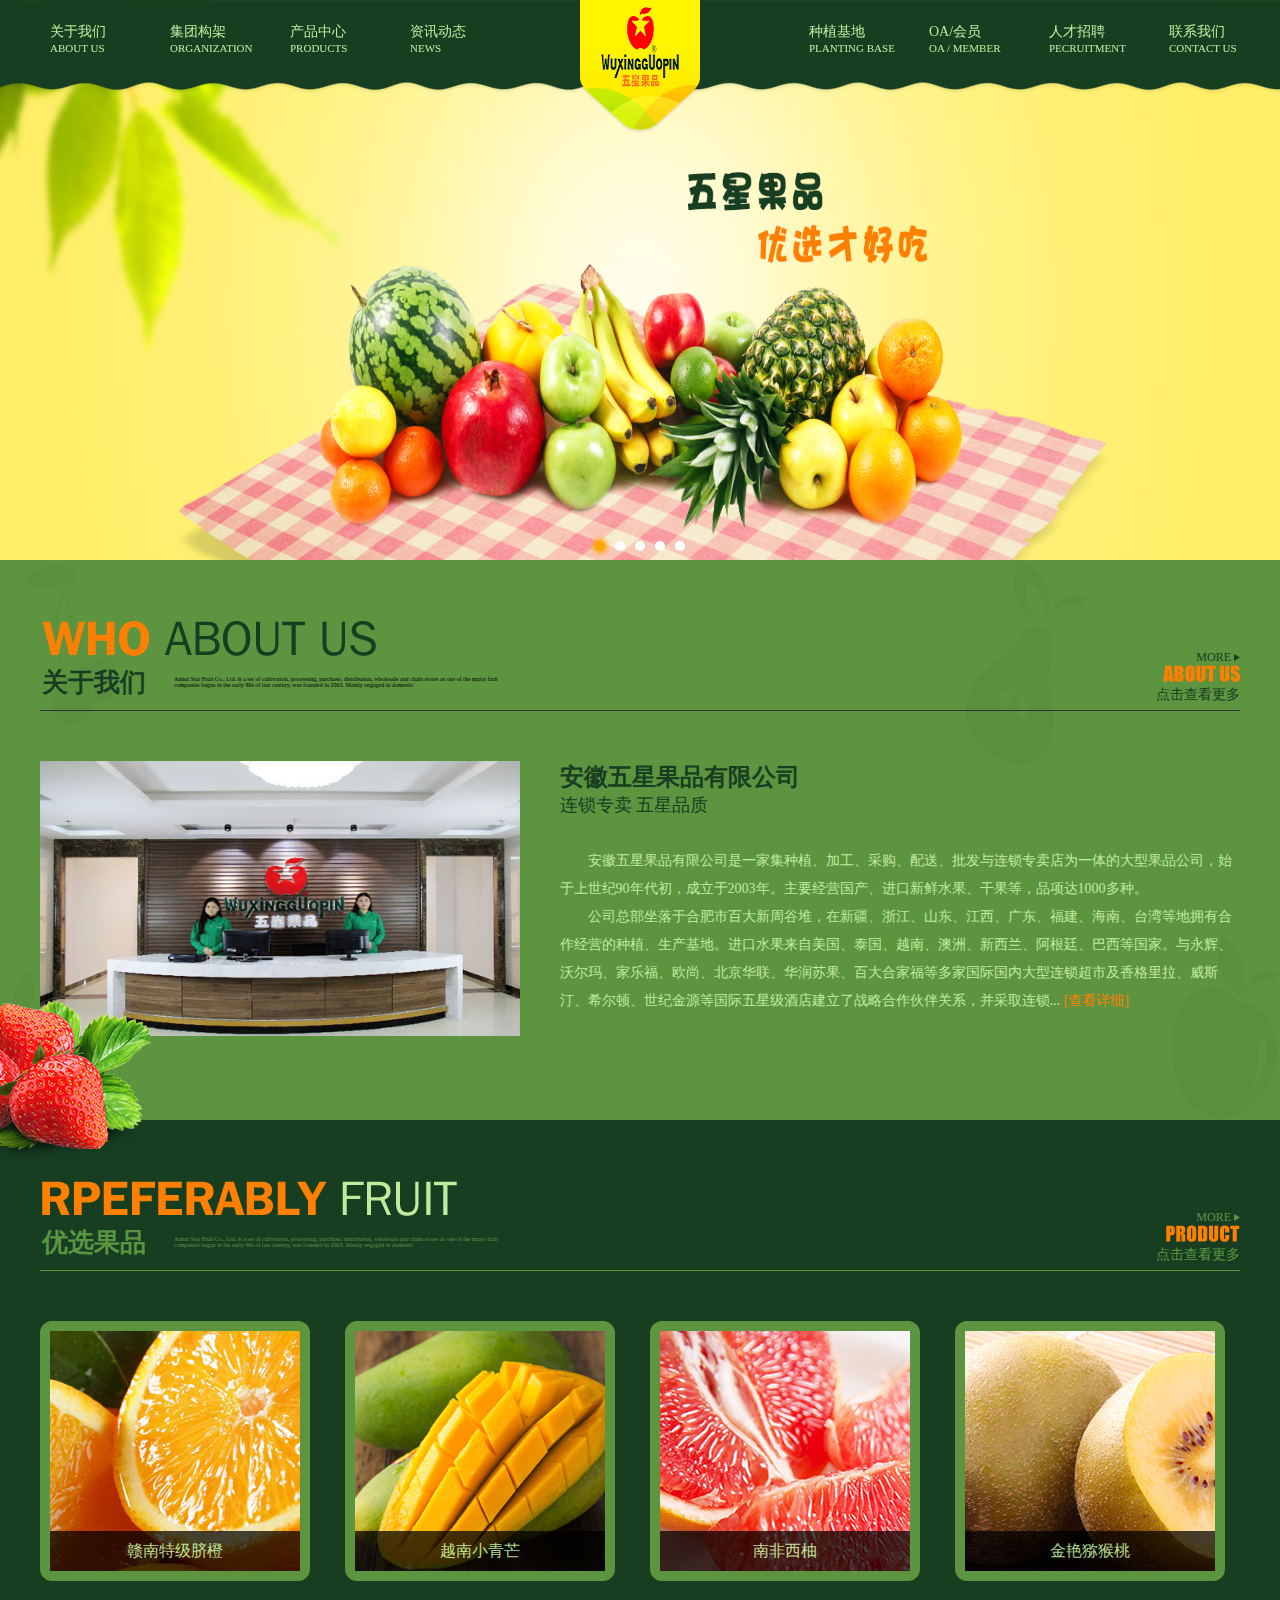
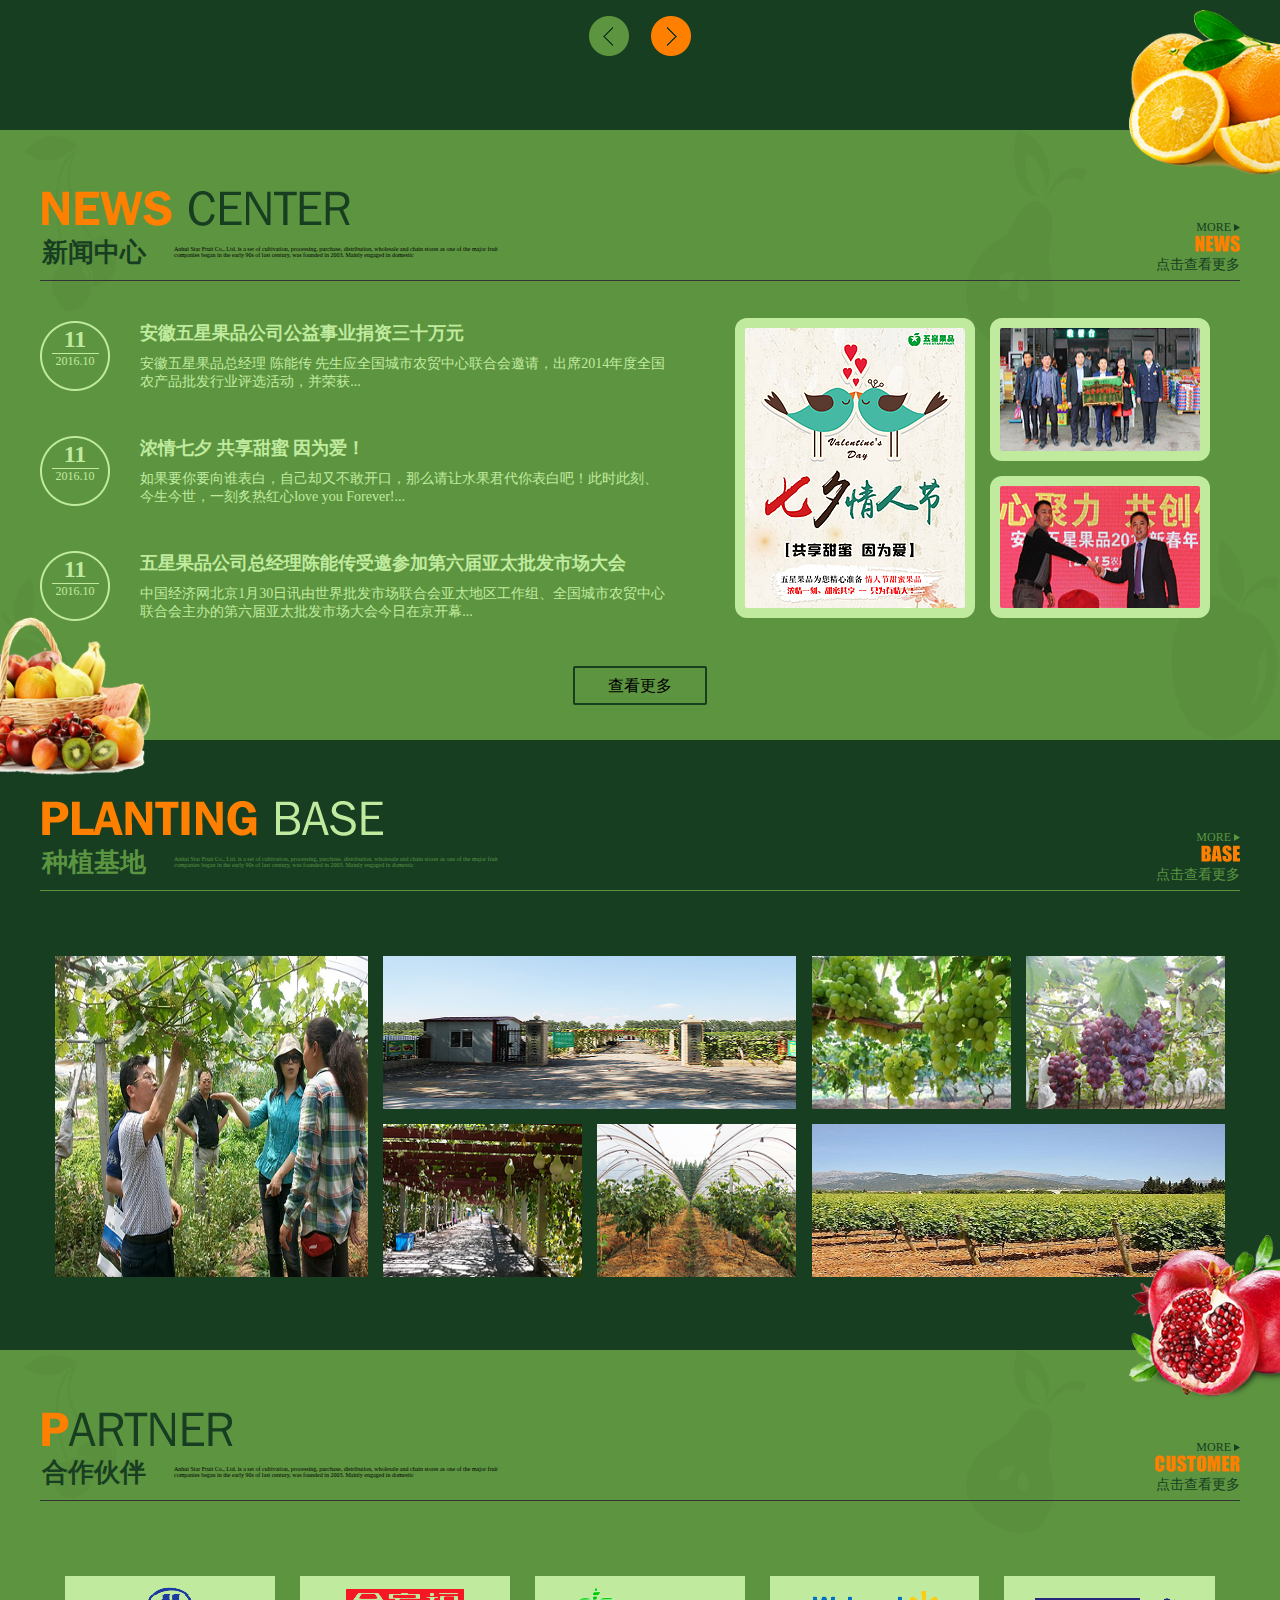
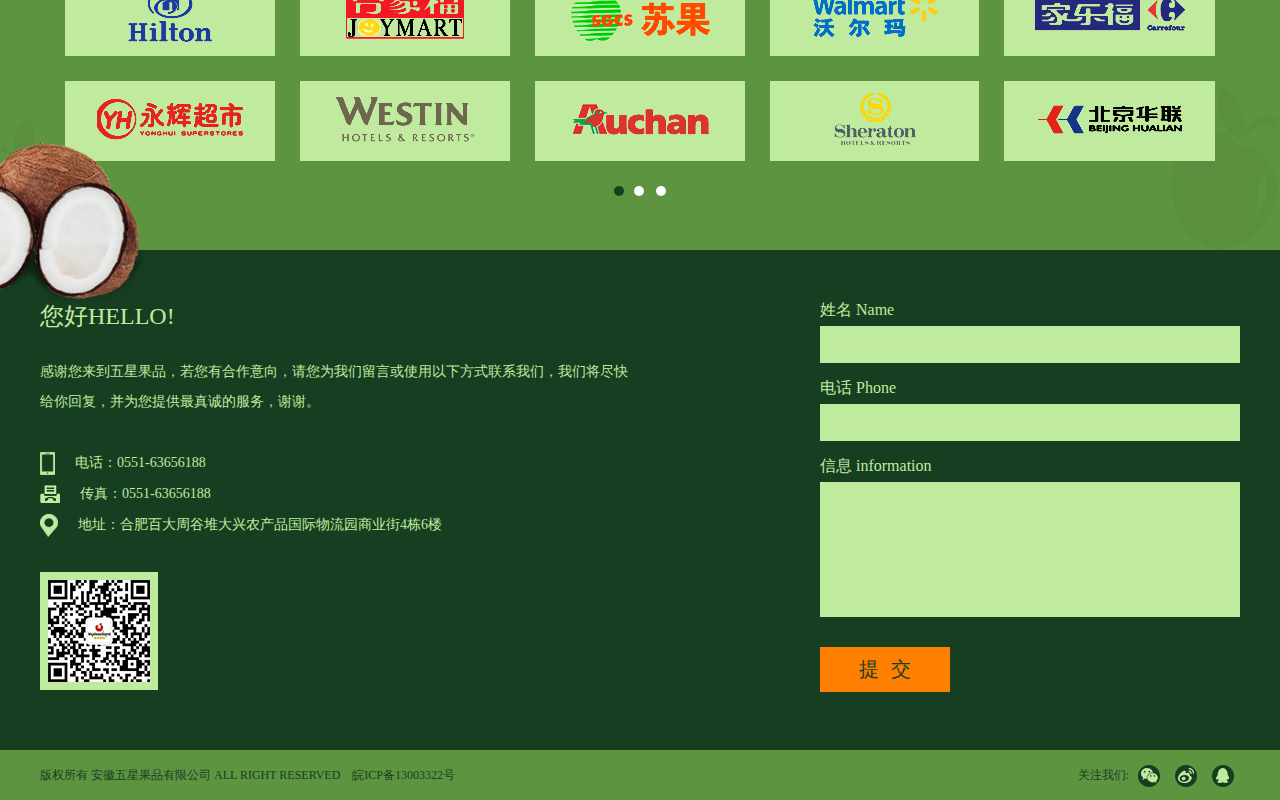
<file: index.html>
<!DOCTYPE html>
<html>
<head>
	<title>水果商店</title>
	<link rel="stylesheet" type="text/css" href="css/index.css">
	<script type="text/javascript" src="js/jquery/jquery.js"></script>
	<meta charset="utf-8">
	<link rel="stylesheet" href="js/dist/pageSwitch.min.css">
</head>
<body>
	<!-- 顶部 -->
	<div id="top" class="publicity">
		<div id="top_content" class="content_publicity">
			<div id="nav_left">
				<ul class="list">
					<li>
						<a href="#1F">
							<p>关于我们</p>
							<p class="top_font">ABOUT US</p>
						</a>
					</li>
					<li>
						<a href="#">
							<p>集团构架</p>
							<p class="top_font">ORGANIZATION</p>
						</a>
					</li>
					<li>
						<a href="#2F">
							<p>产品中心</p>
							<p class="top_font">PRODUCTS</p>
						</a>
					</li>
					<li>
						<a href="#3F">
							<p>资讯动态</p>
							<p class="top_font">NEWS</p>
						</a>
					</li>
				</ul>
			</div>
			<div id="nav_right">
				<ul class="list">
					<li>
						<a href="#4F">
							<p>种植基地</p>
							<p class="top_font">PLANTING BASE</p>	
						</a>
					</li>
					<li>
						<a href="#">
							<p>OA/会员</p>
							<p class="top_font">OA / MEMBER</p>
						</a>
					</li>
					<li>
						<a href="#">
							<p>人才招聘</p>
							<p class="top_font">PECRUITMENT</p>
						</a>
					</li>
					<li>
						<a href="#7F">
							<p>联系我们</p>
							<p class="top_font">CONTACT US</p>
						</a>
					</li>
				</ul>
			</div>
		</div>
	</div>

	<!-- 展示 -->
	<div id="show" class="publicity">
		<div class="sections">
			<div class="section" id="section0"></div>
			<div class="section" id="section1"></div>
			<div class="section" id="section2"></div>
			<div class="section" id="section3"></div>
			<div class="section" id="section4"></div>
		</div>
	</div>
	
	<div class="black one"><a name="1F"></a></div> 

	<!-- 关于我们 -->
	<div id="about" class="publicity">
		<div id="about_content" class="content_publicity">
			<div class="title about_border">
				<div class="title_left">
					<table>
						<tr>
							<td colspan="2"><img src="images/who_about_us.png" alt="who_about_us"/></td>
						</tr>
						<tr>
							<td class="title_style about_us_color" >关于我们</td>
							<td>
								<p class="title_content_font" class="about_us_color">
								Anhui Star Fruit Co., Ltd. is a set of cultivation, processing, purchase, distribution, wholesale and
								chain stores as one of the major fruit companies began in the early 90s of last
								century, was founded in 2003. Mainly engaged in domestic
								</p>
							</td>
						</tr>
					</table>
				</div>
				<div class="title_right">
					<ul>
						<li class="more_font about_us_color"><a href="#">MORE <img src="images/ico_arr.png" alt="箭头"/></a></li>
						<li><img src="images/about_us.png" alt="about_us"/></li>
						<li class="click_font about_us_color"><a href="#">点击查看更多</a></li>
					</ul>
				</div>
			</div>
			<!-- 横线 -->
			<div><hr class="line black_color"/></div>

			<div class="content">
				<div class="about_content_left">
					<img src="images/IMG.png" alt="IMG" class="img_style">
				</div>

				<div class="about_content_right">
					<p class="content_title_style">安徽五星果品有限公司</p>
					<p class="sub_title_style">连锁专卖 五星品质</p>
					<p class="content_style">
					 安徽五星果品有限公司是一家集种植、加工、采购、配送、批发与连锁专卖店为一体的大型果品公司，始于上世纪90年代初，成立于2003年。主要经营国产、进口新鲜水果、干果等，品项达1000多种。
				    </p>
				    <p class="content_style">
				    	公司总部坐落于合肥市百大新周谷堆，在新疆、浙江、山东、江西、广东、福建、海南、台湾等地拥有合作经营的种植、生产基地。进口水果来自美国、泰国、越南、澳洲、新西兰、阿根廷、巴西等国家。与永辉、沃尔玛、家乐福、欧尚、北京华联、华润苏果、百大合家福等多家国际国内大型连锁超市及香格里拉、威斯汀、希尔顿、世纪金源等国际五星级酒店建立了战略合作伙伴关系，并采取连锁... <span class="color_style"> [查看详细]
				    	</span>
				    </p>
				</div>
			</div>
		</div>
	</div>
	
	
	
	<!-- 草莓 -->
	<div class="strawberry"></div> 
	<div class="black two"><a name="2F"></a></div> 
		
	<!-- 果品 -->
	<div id="fruit" class="publicity">
		<div id="fruit_content" class="content_publicity">
			<div class="title fruit_border">
				<div class="title_left">
					<table>
						<tr>
							<td colspan="2"><img src="images/rpeferably_fruit.png" alt="who_about_us"/></td>
						</tr>
						<tr>
							<td class="title_style fruit_color">优选果品</td>
							<td>
								<p class="title_content_font fruit_color">
								Anhui Star Fruit Co., Ltd. is a set of cultivation, processing, purchase, distribution, wholesale and
								chain stores as one of the major fruit companies began in the early 90s of last
								century, was founded in 2003. Mainly engaged in domestic
								</p>
							</td>
						</tr>
					</table>
				</div>
				<div class="title_right">
					<ul>
						<li class="more_font fruit_color" ><a href="#">MORE <img src="images/ico_arr1.png" alt="箭头"/></a></li>
						<li><img src="images/product.png" alt="about_us"/></li>
						<li class="click_font fruit_color"><a href="#">点击查看更多</a></li>
					</ul>
				</div>
			</div>

			<!-- 横线 -->
			<div><hr class="line green_color"/></div>

			<div class="picture">
				<table cellspacing="35px">
					<tr>
						<td>
							<div class="picture_border border_position_left demo">
								<a href=""><img class="image1" src="images/image1.png" alt="image1"></a>
								<div class="dark_bar">赣南特级脐橙</div>
								<div class="cover">  
									<div  class="cover_conent">
										<p>赣南特级脐橙</p>
										<a href="#"><img src="images/add.png" alt="add"></a>
									</div>
							 	</div> 
							</div>
						</td>
						<td>
							<div class="picture_border">
								<a href=""><img class="image2" src="images/image2.png" alt="image2"></a>
								<div class="dark_bar">越南小青芒</div>
								<div class="cover">  
									<div  class="cover_conent">
										<p>越南小青芒</p>
										<a href="#"><img src="images/add.png" alt="add"></a>
									</div>
							 	</div> 
						    </div>
					    </td>
						<td>
							<div class="picture_border">
								<a href=""><img class="image3" src="images/image3.png" alt="image3"></a>
								<div class="dark_bar">南非西柚</div>
								<div class="cover">  
									<div class="cover_conent">
										<p>南非西柚</p>
										<a href="#"><img src="images/add.png" alt="add"></a>
									</div>
							 	</div> 
							</div>
						</td>
						<td>
							<div class="picture_border ">
								<a href=""><img class="image4" src="images/image4.png" alt="image4"></a>
								<div class="dark_bar">金艳猕猴桃</div>
								<div class="cover">  
									<div  class="cover_conent">
										<p>金艳猕猴桃</p>
										<a href="#"><img src="images/add.png" alt="add"></a>
									</div>
							 	</div> 
							</div>
						</td>
					</tr>
				</table>

				<div class="arrows">
					<div class="left_arrow"><a class="control" onclick="pre()"><img src="images/arrow_left.png" alt="left_arrow"></a></div>
					<div class="right_arrow "><a class="control" onclick="next()"><img src="images/arrow_right.png" alt="right_arrow"></a></div>
				</div>
			</div>
		</div>
	</div>
	

	<!-- 橘子 -->
	<div class="orange"></div>
	<div class="black three"><a name="3F"></a></div> 

	<!-- 新闻 -->
	<div id="news" class="publicity">
		<div id="news_content" class="content_publicity">
			<div class="title about_border">
				<div class="title_left">
					<table>
						<tr>
							<td colspan="2"><img src="images/news_center.png" alt="who_about_us"/></td>
						</tr>
						<tr>
							<td class="title_style about_us_color">新闻中心</td>
							<td>
								<p class="title_content_font" class="about_us_color">
								Anhui Star Fruit Co., Ltd. is a set of cultivation, processing, purchase, distribution, wholesale and
								chain stores as one of the major fruit companies began in the early 90s of last
								century, was founded in 2003. Mainly engaged in domestic
								</p>
							</td>
						</tr>
					</table>
				</div>
				<div class="title_right">
					<ul>
						<li class="more_font about_us_color"><a href="#">MORE <img src="images/ico_arr.png" alt="箭头"/></a></li>
						<li><img src="images/news.png" alt="about_us"/></li>
						<li class="click_font about_us_color"><a href="#">点击查看更多</a></li>
					</ul>
				</div>
			</div>
			
			<!-- 横线 -->
			<div><hr class="line black_color"/></div>

			<div class="news_content_bottom">
				<div class="bottom_top">
					<div class="bottom_text">
						<ul>
							<li>
								<div class="text_left">
									<div class="text_left_img">
										<div class="calendar_data news_color">
											<p style="font-size:24px; font-weight: bold;">11</p>
											<hr/>
											<p style="font-size:12px;">2016.10</p>
										</div>
									</div>
								</div>
								<div class="text_right">
									<p class="text_right_title news_color">安徽五星果品公司公益事业捐资三十万元</p>
									<p class="text_right_content news_color">安徽五星果品总经理 陈能传 先生应全国城市农贸中心联合会邀请，出席2014年度全国农产品批发行业评选活动，并荣获...</p>
								</div>
							</li>
							<li>
								<div class="text_left">
									<div class="text_left_img">
										<div class="calendar_data news_color">
											<p style="font-size:24px; font-weight: bold;">11</p>
											<hr/>
											<p style="font-size:12px;">2016.10</p>
										</div>
									</div>
								</div>
								<div class="text_right">
									<p class="text_right_title news_color">浓情七夕 共享甜蜜 因为爱！</p>
									<p class="text_right_content news_color">如果要你要向谁表白，自己却又不敢开口，那么请让水果君代你表白吧！此时此刻、今生今世，一刻炙热红心love you Forever!...</p>
								</div>
							</li>
							<li>
								<div class="text_left">
									<div class="text_left_img">
										<div class="calendar_data news_color">
											<p style="font-size:24px; font-weight: bold;">11</p>
											<hr/>
											<p style="font-size:12px;">2016.10</p>
										</div>
									</div>
								</div>
								<div class="text_right">
									<p class="text_right_title news_color">五星果品公司总经理陈能传受邀参加第六届亚太批发市场大会</p>
									<p class="text_right_content news_color">中国经济网北京1月30日讯由世界批发市场联合会亚太地区工作组、全国城市农贸中心联合会主办的第六届亚太批发市场大会今日在京开幕...</p>
								</div>
							</li>
						</ul>
					</div>
					<div class="bottom_img">
						<table cellspacing="15px">
							<tr>
								<td class="left_border img1" rowspan="2">
								</td>
								<td class="right_border img2">
								</td>
							</tr>
							<tr>
								<td class="right_border img3">
								</td>
							</tr>
						</table>
					</div>
				</div>
				<div class="bottom_bottom">
					<a href="#">查看更多</a>
				</div>
			</div>
		</div>
	</div>
	
	
	
	<!-- 水果篮 -->
	<div class="fruitbasket"></div>
	<div class="black four"><a name="4F"></a></div> 
	
	<!-- 基地 -->
	<div id="base" class="publicity">
		<div id="base_content" class="content_publicity">
			<div class="title fruit_border">
				<div class="title_left">
					<table>
						<tr>
							<td colspan="2"><img src="images/planting_base.png" alt="planting_base"/></td>
						</tr>
						<tr>
							<td class="title_style fruit_color">种植基地</td>
							<td>
								<p class="title_content_font fruit_color">
								Anhui Star Fruit Co., Ltd. is a set of cultivation, processing, purchase, distribution, wholesale and
								chain stores as one of the major fruit companies began in the early 90s of last
								century, was founded in 2003. Mainly engaged in domestic
								</p>
							</td>
						</tr>
					</table>
				</div>
				<div class="title_right">
					<ul>
						<li class="more_font fruit_color" ><a href="#">MORE <img src="images/ico_arr1.png" alt="箭头"/></a></li>
						<li><img src="images/base.png" alt="base"/></li>
						<li class="click_font fruit_color"><a href="#">点击查看更多</a></li>
					</ul>
				</div>
			</div>
			
			<!-- 横线 -->
			<div><hr class="line green_color"/></div>

			<div class="base_picture">
				<table cellspacing="15px"  border="0"  cellpadding="0">
					<tr>
						<td rowspan="2" class="picture1 picture_position" ></td>
						<td colspan="2" class="picture2"></td>
						<td class="picture3"></td>
						<td class="picture4"></td>
					</tr>
					<tr>
						<td class="picture5"></td>
						<td class="picture6"></td>
						<td colspan="2" class="picture7"></td>
					</tr>
				</table>
			</div>
		</div>
	</div>
	
	
	<!-- 石榴 -->
	<div class="guava"></div>

	<!-- 伙伴 -->
	<div id="partner" class="publicity">
		<div id="partner_content" class="content_publicity">
			<div class="title about_border">
				<div class="title_left">
					<table>
						<tr>
							<td colspan="2"><img src="images/partner.png" alt="partner"/></td>
						</tr>
						<tr>
							<td class="title_style about_us_color">合作伙伴</td>
							<td>
								<p class="title_content_font" class="about_us_color" style="font-size: 6px;">
								Anhui Star Fruit Co., Ltd. is a set of cultivation, processing, purchase, distribution, wholesale and
								chain stores as one of the major fruit companies began in the early 90s of last
								century, was founded in 2003. Mainly engaged in domestic
								</p>
							</td>
						</tr>
					</table>
				</div>
				<div class="title_right">
					<ul>
						<li class="more_font about_us_color"><a href="#">MORE <img src="images/ico_arr.png" alt="箭头"/></a></li>
						<li><img src="images/customer.png" alt="customer"/></li>
						<li class="click_font about_us_color"><a href="#">点击查看更多</a></li>
					</ul>
				</div>
			</div>

			<!-- 横线 -->
			<div><hr class="line black_color"/></div>
		    
		    <div class="partners">
<!-- 		    	<div class="partners_top">
		    		<div class="partners_member"><img src="images/hilton.png" alt="hilton"/></div>
		    		<div class="partners_member"><img src="images/hejiafu.png" alt="hejiafu"/></div>
		 			<div class="hr_h"></div> 
		    		<div class="partners_member"><img src="images/socs.png" alt="socs"/></div>
		    		<div class="partners_member"><img src="images/walmart.png" alt="walmart"/></div>
		    		<div class="partners_member"><img src="images/jialefu.png" alt="jialefu"/></div>
		    	</div>
		    	<div class="partners_bottom">
		    		<div class="partners_member"><img src="images/yh.png" alt="yh"/></div>
		    		<div class="partners_member"><img src="images/westin.png" alt="westin"/></div>
		    		<div class="partners_member"><img src="images/auchan.png" alt="auchan"/></div>
		    		<div class="partners_member"><img src="images/sheraton.png" alt="sheraton"/></div>
		    		<div class="partners_member"><img src="images/bjhualian.png" alt="bjhualian"/></div>
		    	</div> -->
		    	<table cellspacing="25" cellpadding="15">
		    		<tr> 
		    			<td class="table_style"><img src="images/hilton.png" alt="hilton"/></td>
		    			<td class="table_style"><img src="images/hejiafu.png" alt="hejiafu"/></td>
		    			<td class="table_style"><img src="images/socs.png" alt="socs"/></td>
		    			<td class="table_style"><img src="images/walmart.png" alt="walmart"/></td>
		    			<td class="table_style"><img src="images/jialefu.png" alt="jialefu"/></td>
		    		</tr>
		    		<tr>
		    			<td class="table_style"><img src="images/yh.png" alt="yh"/></td>
		    			<td class="table_style"><img src="images/westin.png" alt="westin"/></td>
		    			<td class="table_style"><img src="images/auchan.png" alt="auchan"/></td>
		    			<td class="table_style"><img src="images/sheraton.png" alt="sheraton"/></td>
		    			<td class="table_style"><img src="images/bjhualian.png" alt="bjhualian"/></td>
		    		</tr>
		    	</table>

		    	<div class="center">
		    		<div class="dot dot_left"></div>
		    		<div class="dot dot_center"></div>
		    		<div class="dot dot_right"></div>
		    	</div>
		    </div>
			
		</div>
	</div>

	
	<!-- 椰子 -->
	<div class="coco"></div>
	<div><a name="7F"></a></div> 

	<!-- 加入我们 -->
	<div id="join" class="publicity">
		<div id="join_content" class="content_publicity">
			<div class="join_left">
				<p class="join_title_font">您好HELLO!</p>
				<p class="join_text_font join_text_position">感谢您来到五星果品，若您有合作意向，请您为我们留言或使用以下方式联系我们，我们将尽快给你回复，并为您提供最真诚的服务，谢谢。</p>

				<div class="info">
					<p class="join_text_font"><img src="images/tel.png" alt="tel"/>电话：0551-63656188</p>
					<p class="join_text_font"><img src="images/fax.png" alt="fax"/>传真：0551-63656188</p>
					<p class="join_text_font"><img src="images/address.png" alt="address"/>地址：合肥百大周谷堆大兴农产品国际物流园商业街4栋6楼</p>
				</div>

				<div class="code">
					<img src="images/code.png" alt="code"/>
				</div>
			</div>
			
			<div class="join_right">
				<form>
					<p class="name"><label for="name">姓名 Name</label></p>
					<input type="text" name="name" id="name" class="text_style join_color"/>
					<p class="label_style"><label for="phone" >电话 Phone</label></p>
					<input type="text" name="phone" id="tel" class="text_style join_color">
					<p class="label_style"><label for="information">信息 information</label></p>
					<input type="textarea" name="information" id="info" class="info_text_style join_color">
					<p><input type="submit" name="submit" class="button_style" value="提  交" id="submit"></p>
				</form>
			</div>
		</div>
	</div>
	

	<!-- 底部 -->
	<div id="bottom" class="publicity">
		<div id="bottom_content" class="content_publicity">
			<div class="bottom_left bottom_color">
				<p>版权所有 安徽五星果品有限公司 ALL RIGHT RESERVED　皖ICP备13003322号</p>
			</div>
			<div class="bottom_right bottom_color">
				<sanp>关注我们:</sanp>
				<img src="images/weixin.png" alt="weixin"" />
				<img src="images/weibo.png" alt="weibo"/>
				<img src="images/qq.png" alt="qq"/>
			</div>
		</div>
	</div>

	<!-- 引入js -->
	<script src="js/dist/pageSwitch.min.js"></script>	
	<script type="text/javascript"  src="js/index.js"></script>	
	<script type="text/javascript" src="js/showCarousel.js"></script>
	<script type="text/javascript"  src="js/switchover.js"></script>
	<script type="text/javascript" src="js/jquery/YuxiSlider.jQuery.min.js"></script>
</body>
</html>
</file>
<file: css/index.css>
* {
	margin: 0px;
	padding: 0px;
}

body, html {
    font-family: Microsoft YaHei;
    margin: 0 auto; 
    background: #fff;
    margin: 0 auto;
}

li, ul, p , a{
	font-family: Microsoft YaHei;
	list-style: none;
	text-decoration: none;
	color: unset;
}

/*div {
	border: solid 1px red;
}*/

/*************************************/
/*公共属性*/
/*************************************/
.publicity {
	width: 100%;
	/*float: left;*/
	overflow: hidden;/*隐藏超出*/
}

.content_publicity {
	width: 1200px;
	margin: 0 auto;
}

.title {
	height: 150px;
	position: relative;
}
.title_left {
	width: 40%;
	position:absolute;
	left:0;
	bottom:6px;
}
.title_right {
	width: 25%;
	position:absolute;
	right: 0;
	bottom:6px;
	text-align: right;
}
.line {
	border-top: 1px solid;
	border-left: none;
	border-right: none;
	border-bottom: none;
	width: 100%;
}
/*样式*/
.title_style{width: 130px; height: 40px; font-size: 26px; font-weight: bold;}
.title_content_font {font-size: 6px;}
.more_font {font-size: 12px;}
.click_font {font-size: 14px;}
.black_color {color: #333;}
.green_color{color: #5b9541;}

/*************************************/
/*顶部*/
/*************************************/
#top {
	width: 100%;
	height: 134px;
	background: url("../images/top.png") no-repeat;
	background-size:100% 100%;
	position: fixed;
	z-index: 1000;
}
#top_content {
	margin-top: 23px;
}
#nav_left {
	width: 40%;
	float:left;
}

#nav_right{
	width: 40%;
	float: right;
	margin-right: -39px;
}

.top_font{font-size: 11px;}

/*导航*/
.list {
	margin: 0px;
	padding: 0px;
}
.list li {
	display: inline; /*作用于内嵌的所有元素*/
	line-height: 17px; 
	float: left;
    list-style-type: none; 
    text-decoration: none;
	width: 110px;
	margin-left: 10px;	
}

.list li:hover {

}
/*子菜单垂直*/
.list li a {
	color: #c0eb9f;
	display: block;
	text-align:left;
    text-decoration: none;
    font-size: 14px;
}

/*************************************/
/*展示*/
/*************************************/
#show {
 	height: 560px;
 	width: 100%;
 	overflow: hidden;
 }
#show_content {
	
}

/*************************************/
/*关于我们*/
/*************************************/
#about {
	height: 560px;
	background: url("../images/fruit.png") no-repeat;
	background-size:100% 100%;
	background-color: #5d9440;
}
.about_content_left {
	/*width: 40%;*/
	width: 480px;
	height: 275px;
	float: left;
	margin-top: 50px;
}
.about_content_right {
	margin-top: 50px;
	width: 56.7%;
	float: right;
}
/*标题*/
.about_us_color{color: #173e21;}

.content_title_style {font-size: 24px; font-weight: bold; color: #173e21;}
.sub_title_style {font-size: 18px; color: #173e21; margin-bottom: 30px;}
.content_style { text-indent:2em; font-size: 14px; color: #c0eb9f; line-height: 2;}
.img_style {width: 480px; height: 275px;}
.color_style {color: #ff7f00;}

/*************************************/
/*果品*/
/*************************************/
#fruit {
	height: 610px;
	background-color: #173e21;
	background-size:100% 100%;
}
#fruit td {
	
}
.picture {
	width: 100%;
	height: 460px;
}
.picture_border {
	margin-top: 15px;
	width: 250px;
	height: 240px;
	border:solid 10px #5d9440;
	border-radius: 12px;
	position: relative;
}
.border_position_left {
	margin-left: -35px;
}
.arrows {
	width: 102px;
	height: 40px;
	margin: 0 auto;
}
.left_arrow{float:left;}
.right_arrow{float: right;}
.fruit_color{color: #5b9541;}

/*************************************/
/*新闻*/
/*************************************/
#news {
	height: 610px;
	background: url("../images/fruit.png") no-repeat;
	background-size:100% 100%;
	background-color: #5d9440;
}
.news_content_bottom {
	width: 100%;
	height: 460px;
	margin: 5px 0px;
}
.bottom_top {
	width: 100%;
	height: 380px;
}
.bottom_text {
	float: left;
	width: 52.5%;
	height: 100%;
}
.bottom_text ul li {
	clear: both;
	margin: 35px 0px;
	width: 630px;
	height: 80px;
}
.bottom_img {
	float: right;
	width: 43.3%;
	height: 100%;
}
.bottom_bottom {
	width: 130px;
	height: 35px;
	border: solid 2px #173e21;
	margin: 0 auto;
	text-align: center;
	line-height: 35px;
	border-radius: 2px;
}
.text_left {
	float: left;
	width: 15.8%;
}
.text_left_img {
	background: url("../images/circle.png") no-repeat;
	background-size:100% 100%;
	width: 70px;
	height: 70px;
	text-align: center;
}

.text_right {
	float: right;
	width: 84.1%;
}
.text_right_title{font-size: 18px; font-weight: bold; margin-bottom:10px;}
.news_color {color: #c0eb9f;}
.text_right_content{font-size: 14px;}

.bottom_img {
	margin-top: 17px;
}
.left_border{	
	margin-top: 15px;
	width: 220px;
	height: 280px;
	border:solid 10px #c0eb9f;
	border-radius: 12px;
}
.calendar_data {
	width: 47px;
	height: 50px;
	margin: 0 auto;
	padding-top: 5px;
}

.calendar_data hr {
	border-top:1px solid #c0eb9f;
	border-left:none;
	border-right:none;
	border-bottom:none; 
}
.right_border{
	width: 200px;
	height: 110px;
	border:solid 10px #c0eb9f;
	border-radius: 12px;
}

.img1{	
	background: url("../images/img1.png") no-repeat;
	background-size:100% 100%;
}
.img2 {
	background: url("../images/img2.png") no-repeat;
	background-size:100% 100%;
}
.img3 {
	background: url("../images/img3.png") no-repeat;
	background-size:100% 100%;
}


/*************************************/
/*基地*/
/*************************************/
#base {
	height: 610px;
	background-color: #173e21;
}
.base_picture {
	margin-top: 50px;
}
.picture1 {
	width: 320px; 
	height: 320px;
	background: url("../images/picture1.png") no-repeat;
	background-size:100% 100%;
}
.picture2 {
	width: 422px; 
	height: 150px;
	background: url("../images/picture2.png") no-repeat;
	background-size:100% 100%;
}
.picture3 {
	width: 200px; 
	height: 153px;
	background: url("../images/picture3.png") no-repeat;
	background-size:100% 100%;
}
.picture4 {
	width: 200px; 
	height: 153px;
	background: url("../images/picture4.png") no-repeat;
	background-size:100% 100%;
}
.picture5 {
	width: 200px; 
	height: 153px;
	background: url("../images/picture5.png") no-repeat;
	background-size:100% 100%;
}
.picture6 {
	width: 200px; 
	height: 153px;
	background: url("../images/picture6.png") no-repeat;
	background-size:100% 100%;
}
.picture7 {
	width: 422px; 
	height: 150px;
	background: url("../images/picture7.png") no-repeat;
	background-size:100% 100%;
}
.picture_position {
	margin-left: -15px;
}

/*************************************/
/*伙伴*/
/*************************************/
#partner {
	height: 500px;
	background: url("../images/fruit.png") no-repeat;
	background-size:100% 100%;
	background-color: #5d9440;
}
.partners {
	margin-top: 50px;
}
.table_style {
	width: 215px;
	height: 80px;
	text-align: center;
	background-color: #c0eb9f;
}
.partners_member {
	width: 215px;
	height: 80px;
	float: left;
	text-align: center;
	background-color: #c0eb9f;
	margin: 12.5px;
	line-height: 100px;
}
 .hr_h {width: 210px; height: 1px; background-color: #c0eb9f; clear: left;}
 .hr_v {width:1px; height:80px; background-color: #c0eb9f;}
/*************************************/
/*加入我们*/
/*************************************/
#join {
	height: 500px;
	background-color: #173e21;
}
#join_content {
	margin-top: 50px;
}
.join_left {
	width: 50%;
	height: 500px;
	float: left;
}

.join_right {
	width: 35%;
	height: 500px;
	float: right;
}
.code {
	width: 102px;
	height: 102px;
	border: solid 8px #c0eb9f;
}

.info {
	margin: 35px 0px;
}
.info p {
	margin: 10px 0px;
}
#join_content p {color: #c0eb9f;}
.info img {vertical-align:middle; margin-right: 20px;} /*作用于图片*/
.join_text_position {margin: 25px 0px; line-height: 30px;}
.join_title_font {font-size: 24px;}
.join_text_font {font-size: 14px;}
.join_color {background-color: #c0eb9f;}
.text_style{width: 400px; height: 17px; border: none; padding:10px;}
.info_text_style{width: 400px; height: 115px; border: none; padding:10px;}
.button_style{width: 130px; height: 45px; margin: 30px 0px; background-color: #ff7f00; border:none; color: #173e21; font-size: 20px; cursor: pointer;}
.label_style {margin-top:15px; margin-bottom: 5px;}
.name {margin-bottom: 5px;}
/*************************************/
/*底部*/
/*************************************/
#bottom {
	height: 50px;
	background-color: #5d9440;
}
.bottom_content {
	margin-top: 20px;
	height: 100%;
}
.bottom_left {
	width: 50%;
	float: left;
	line-height: 50px;
}
.bottom_right {
	width: 50%;
	height: 50px;
	float: right;
	text-align: right;
	line-height: 50px;
}
.bottom_right img {display: inline-block; margin: 0px 6px; vertical-align: middle;}
.bottom_color {color: #173e21; font-size: 12px;}
/*水果*/
.strawberry{
	position: absolute; 
	top: 1000px;
	left: 0; 
	width: 151px; 
	height: 166px;
	background: url("../images/strawberry.png") no-repeat;
	background-size:100% 100%;
	z-index: 10;
}
.orange{
	position: absolute; 
	top: 1610px;
	right: 0px;
	width: 151px; 
	height: 166px;
	background: url("../images/orange.png") no-repeat;
	background-size:100% 100%;
	z-index: 10;
}
.fruitbasket {
	position: absolute; 
	top: 2216px;
	left: 0px;
	width: 151px; 
	height: 166px;
	background: url("../images/fruitbasket.png") no-repeat;
	background-size:100% 100%;
	z-index: 10;
}
.guava{
	position: absolute; 
	top: 2835px;
	right: 0px;
	width: 151px; 
	height: 166px;
	background: url("../images/guava.png") no-repeat;
	background-size:100% 100%;
	z-index: 10;
}
.coco {
	position: absolute; 
	top: 3340px;
	left: 0px;
	width: 151px; 
	height: 166px;
	background: url("../images/coco.png") no-repeat;
	background-size:100% 100%;
	z-index: 10;
}

/*hover*/
.cover {  
    padding: 0;  
    position: absolute;  
    text-align: center;  
    width: 100%;  
    top: 0;  
    bottom: 0;  
    display: table-cell;  
    vertical-align: middle;  
    overflow: hidden;  
    text-align: center;
}  
.cover:hover {  
    opacity: 0.9;  
    color: #fff;  
    background: rgba(0,0,0,0.8);  
} 

.cover_conent {
	position: absolute;
   	vertical-align:middle;
   	top: 85px;
 /*  	left: 90px;*/
   	opacity: 0; 
   	z-index: 1;  
   	width: 100%;
   	height: 100%;
   	color: #c0eb9f;
}
.cover_conent:hover{
	opacity: 0.9;  
}
.dark_bar {
	width: 100%;  
	height: 40px;
	opacity: 0.9;  
	color: #c0eb9f;
	background-color: rgba(0,0,0,0.8);  
	position: absolute;
	bottom: 0px;
	left: 0px;
	font-size: 16px;
	text-align: center;
	line-height: 40px;
}
/*定位*/
.black {
	position: absolute; 
	left: 0; 
	width: 151px; 
	height: 166px;
	z-index: 10;
}
.one {top: 498px;}
.two {top: 1045px;}
.three{top: 1670px;}
.four{top: 2265px;}

/*div圆点*/
.center {
	width: 52px;
	height: 10px;
	margin: 0 auto;
	text-align: center;
}
.dot {
 	border-radius: 50%;
 	width: 10px;
 	height: 10px; 
 }
.dot_left {background-color: #173e21; float: left; margin-right: 10px;}
.dot_center{background-color: #fff;margin: 0px; float: left;}
.dot_right{background-color: #fff; float: right;}
.shadow {
	width: 100%;
	margin: 0 auto;
	text-align: center;
	position: relative;
}
.show_dot_position{
	width: 8%;
	height: 10px;
	position: absolute;
	margin:-35px 0px 0px -55px;
	left: 50%;
	text-align: center;
	z-index: 30;
}
.show_dot {background-color: #173e21; float: left; margin-right: 10px;}
/*切换*/
.sections,.section {
	height:100%;
}
#show,.sections {
	position: relative;
}
.section {
	background-color: #000;
	background-size: cover;
	background-position: 50% 50%;
	text-align: center;
	color: white;
}
#section0 {
 	background: url("../images/image.png") no-repeat;
 	background-size:100% 144%;
}
#section1 {
	background-image: url('../images/fourth.jpg');
}
#section2 {
	background-image: url('../images/third.jpg');
}
#section3 {
	background-image: url('../images/second.jpg');
}
#section4 {
	background-image: url('../images/first.gif');
}
.slider {display: none}

.demo a.control {
	position:absolute;
	display: block;
	top: 50%;
	margin-top: -78px;
	width: 76px;
	height: 112px;
	cursor: pointer;
	z-index: 2;
	background: url(../images/buttons.png)	no-repeat;
}
</file>
<file: js/dist/pageSwitch.min.css>
.pages li{list-style-type:none;width:10px;height:10px;border-radius:10px;background-color:white}.pages li:hover{box-shadow:0 0 5px 2px white}.pages li.active{background-color:orange;box-shadow:0 0 5px 2px orange}.pages{position:absolute;z-index:999}.pages.horizontal{left:50%;transform:translateX(-50%);bottom:5px}.pages.horizontal li{display:inline-block;margin-right:10px}.pages.horizontal li:last-child{margin-right:0}.pages.vertical{right:5px;top:50%;transform:translateY(-50%)}.pages.vertical li{margin-bottom:10px}.pages.vertical li:last-child{margin-bottom:0}
</file>
